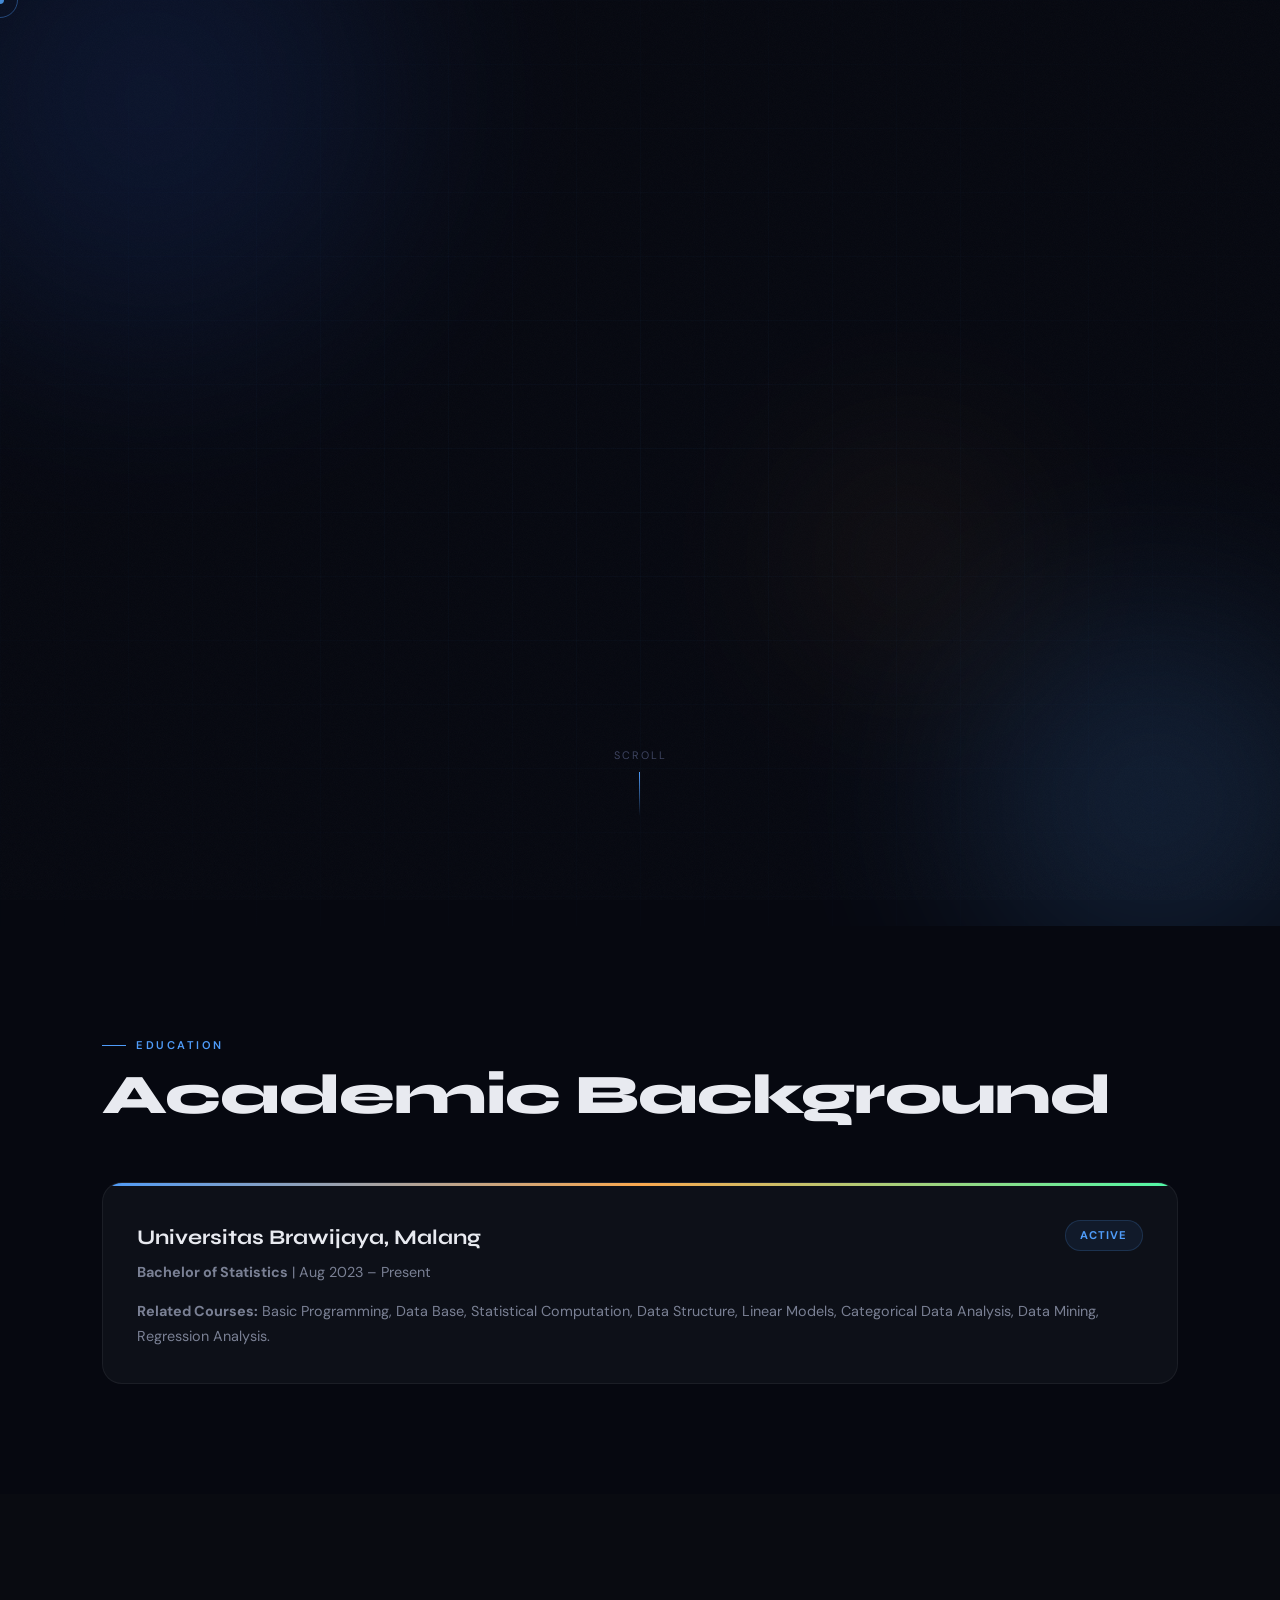
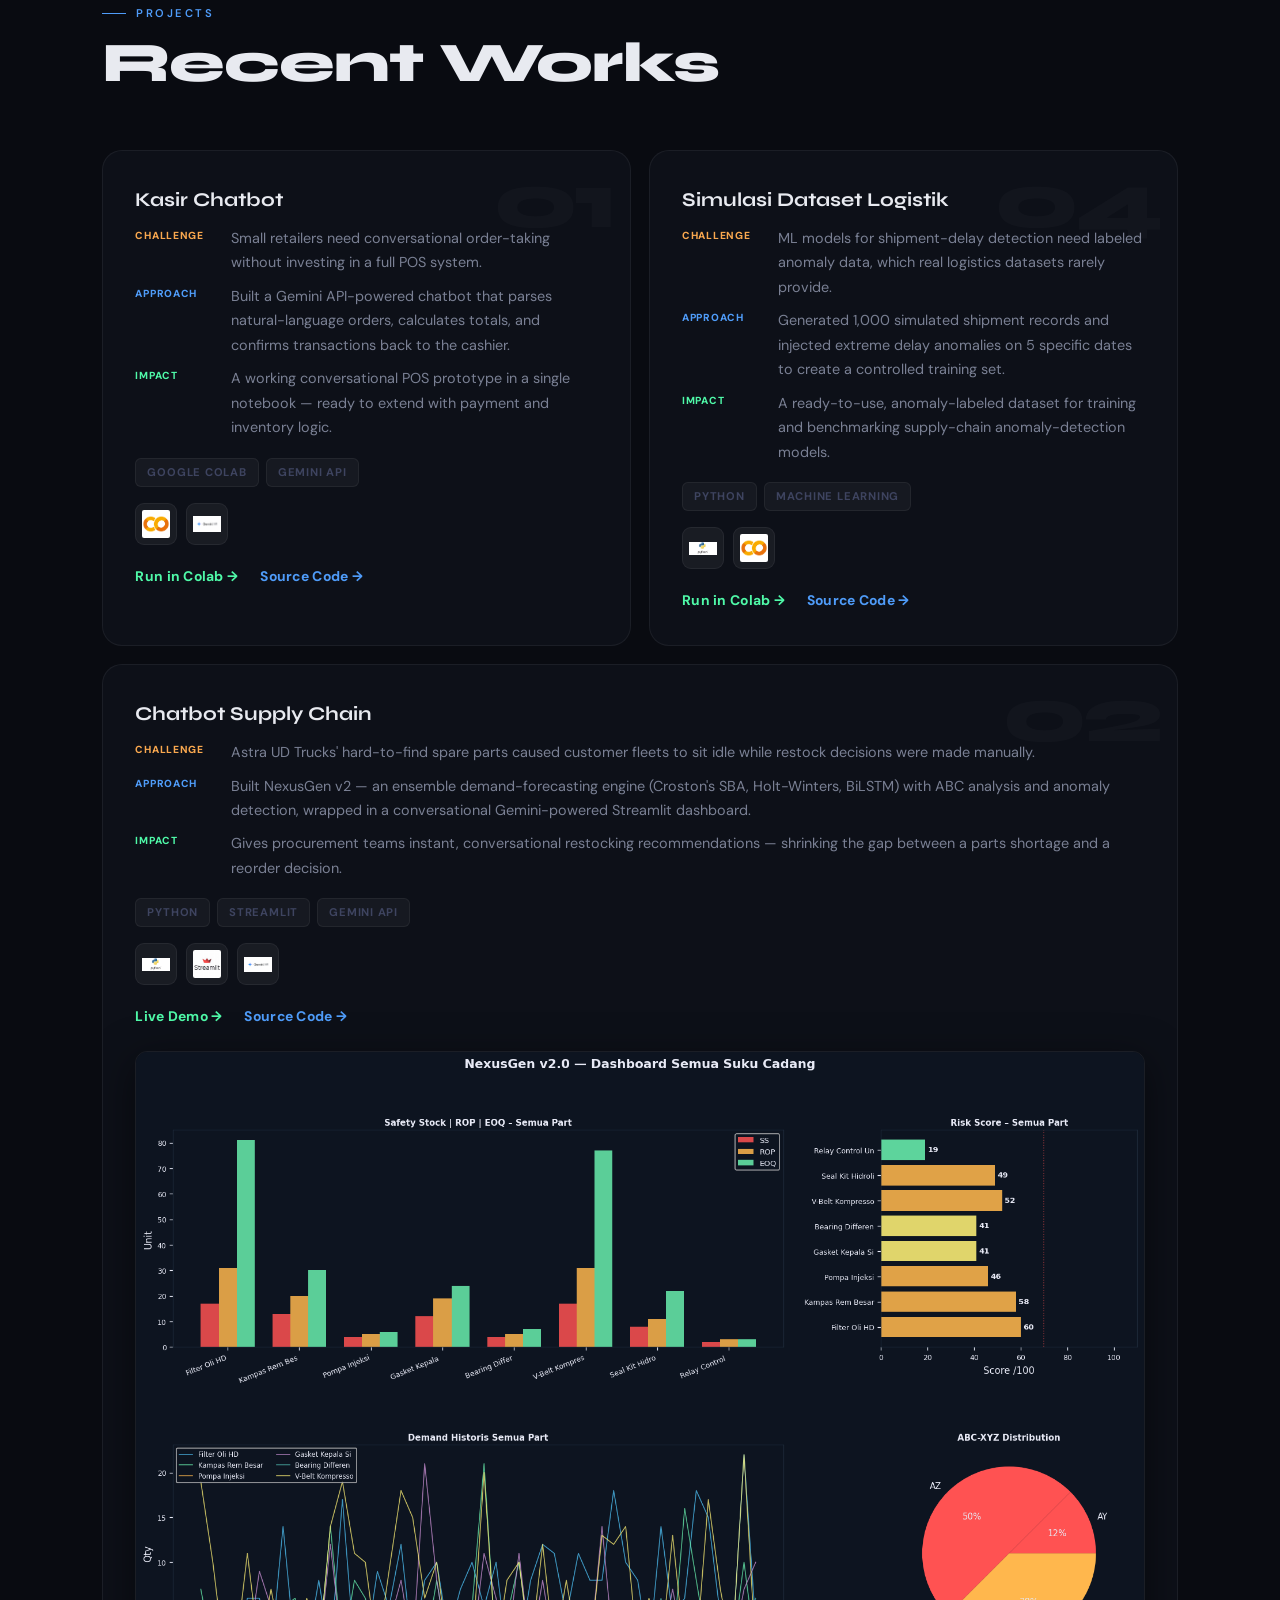
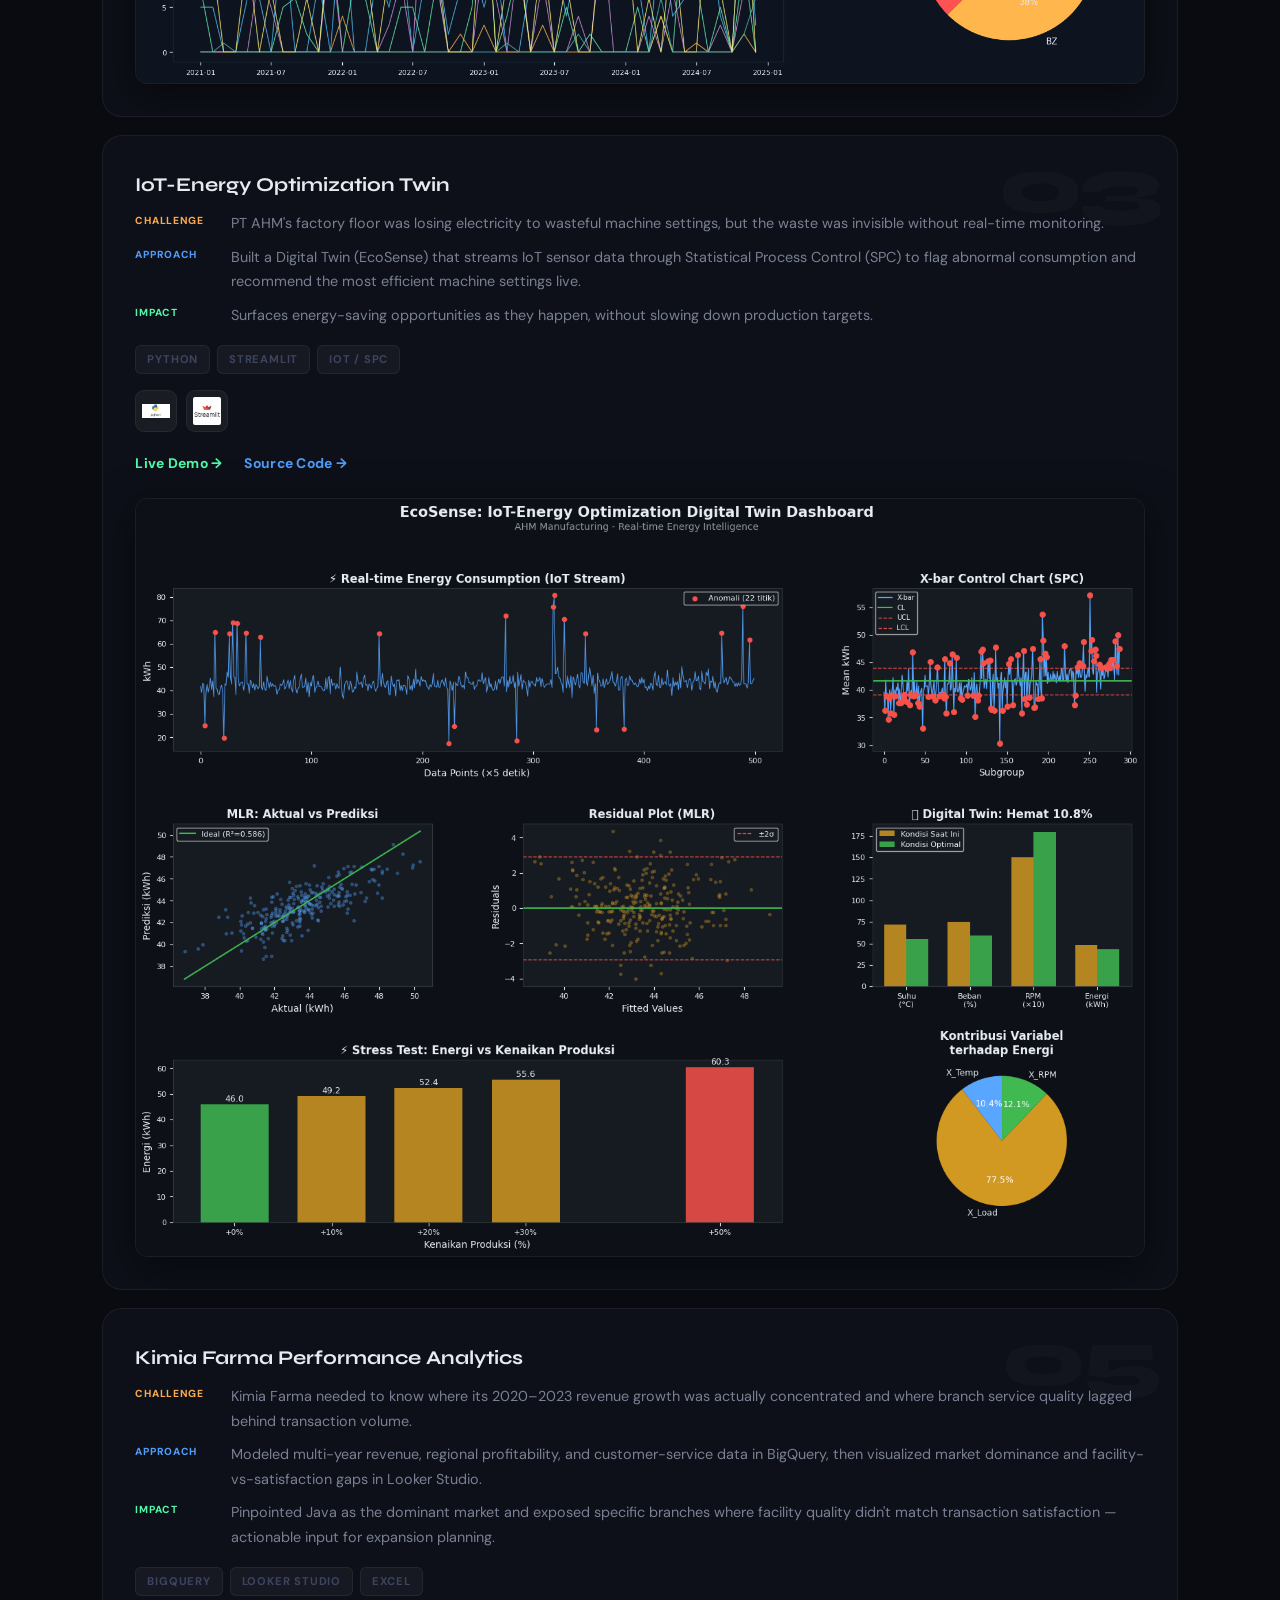
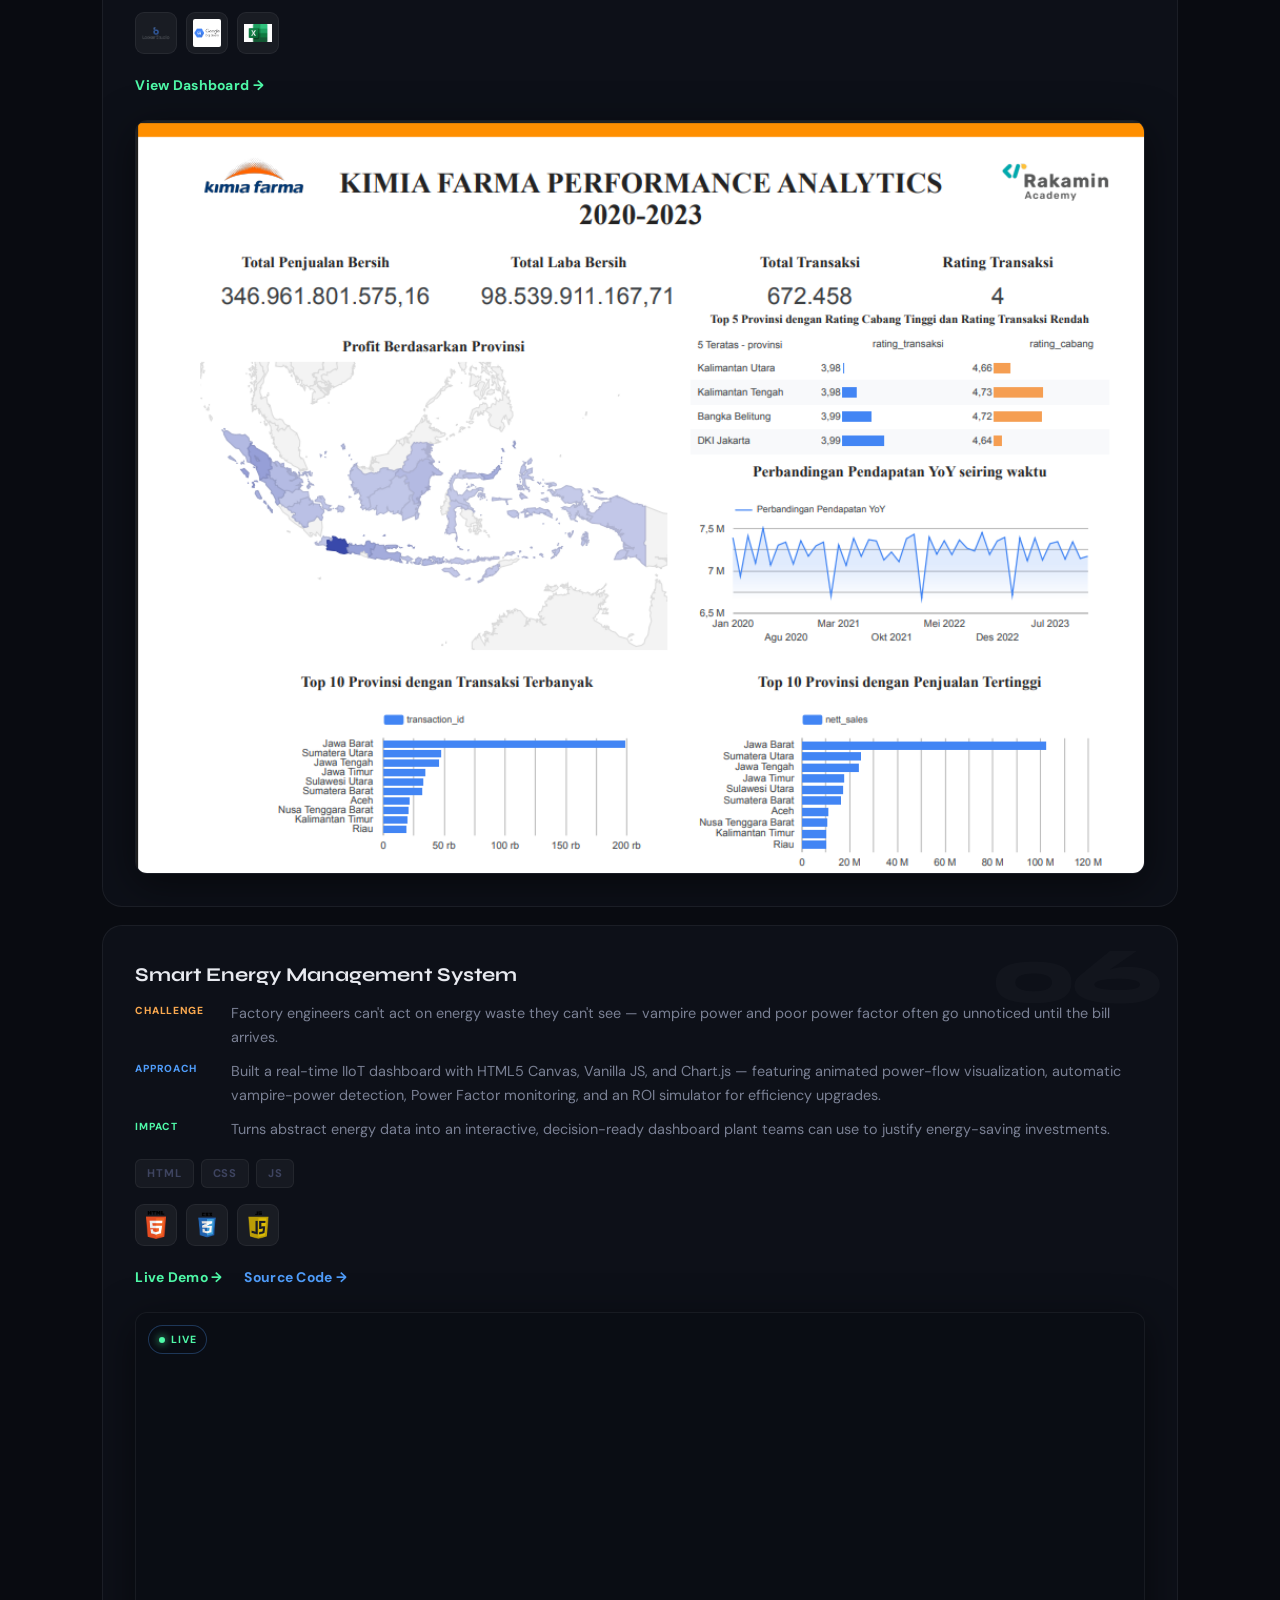
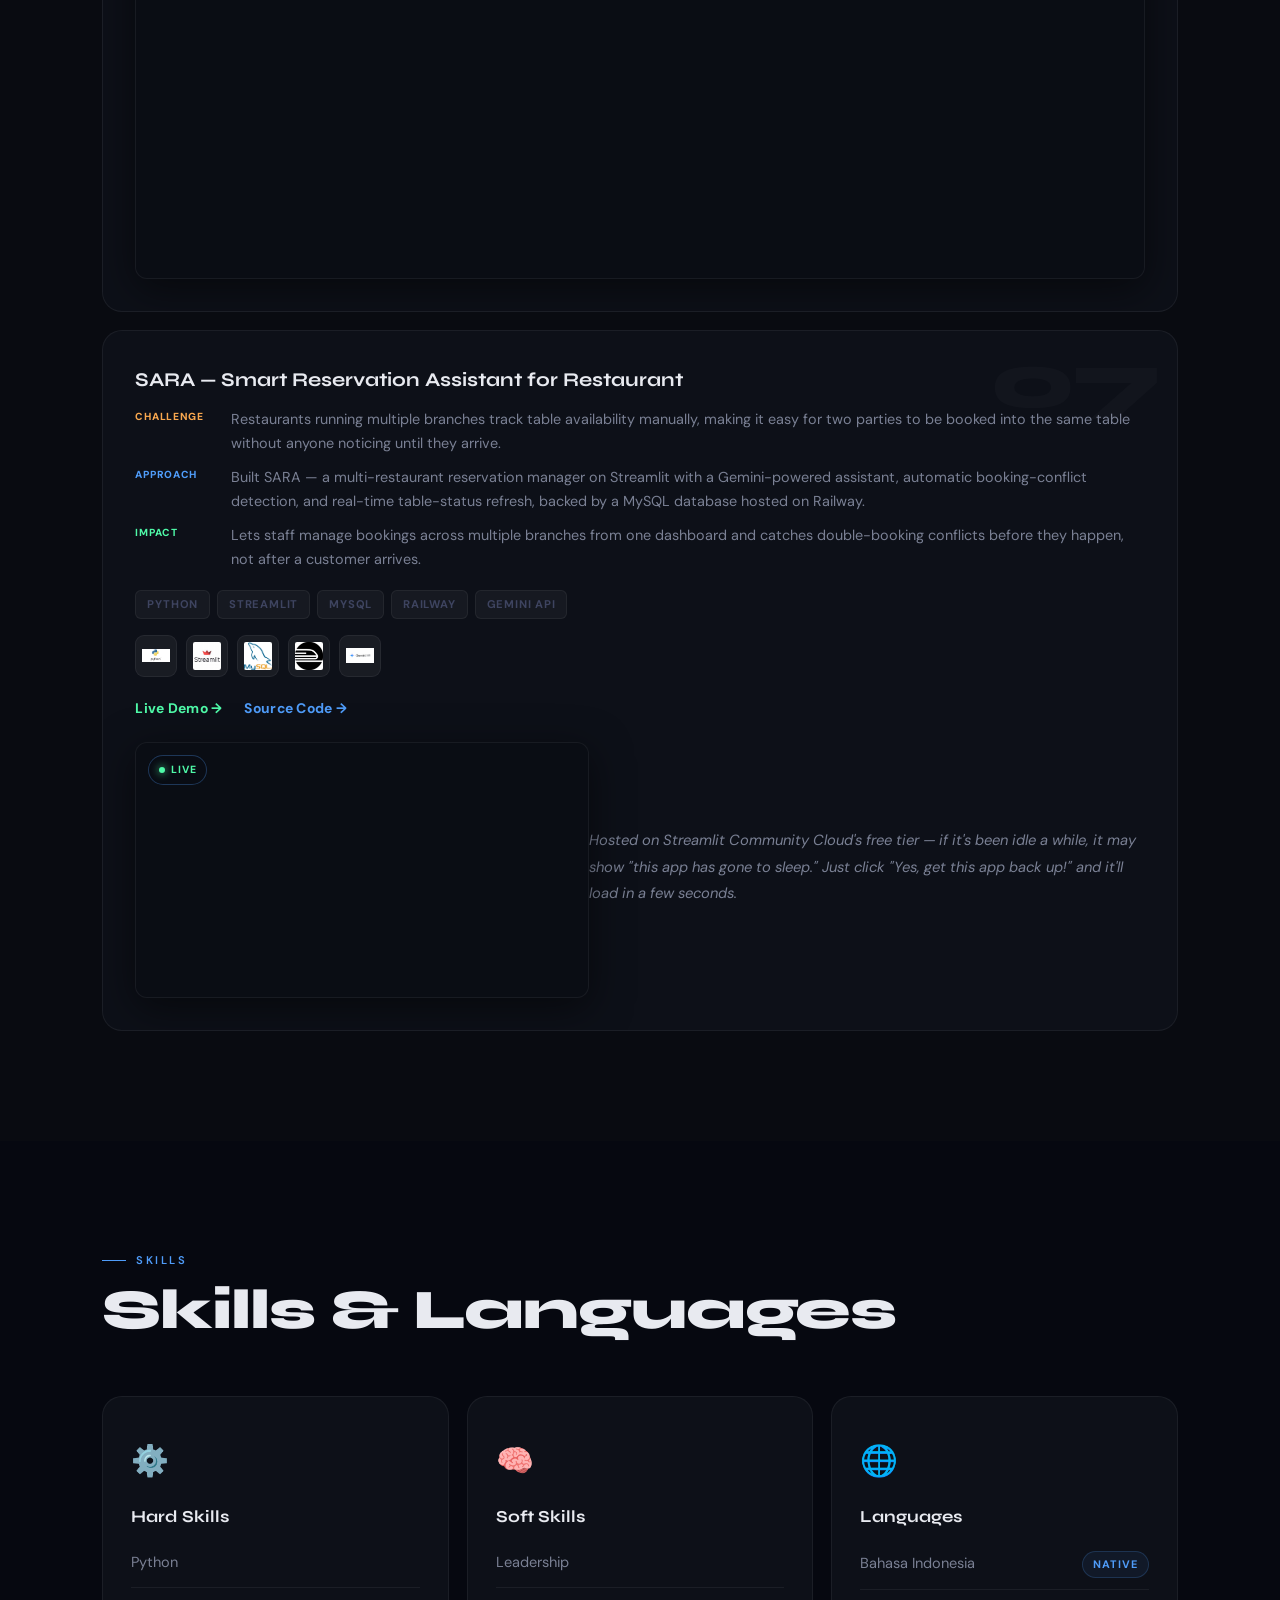
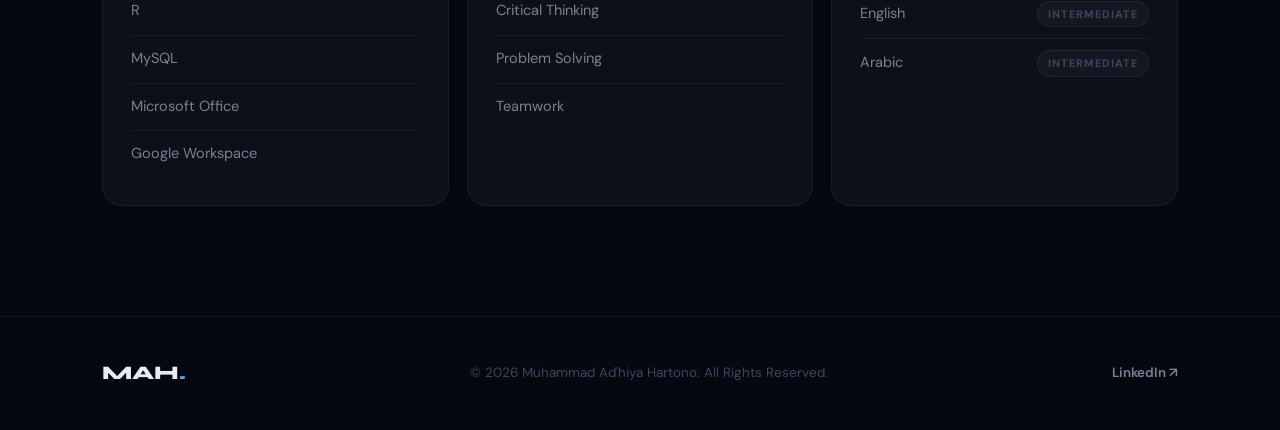
<file: index.html>
<!DOCTYPE html>
<html lang="en">
<head>
    <meta charset="UTF-8">
    <meta name="viewport" content="width=device-width, initial-scale=1.0">
    <title>Portofolio | Muhammad Ad'hiya Hartono</title>
    <link rel="preconnect" href="https://fonts.googleapis.com">
    <link rel="preconnect" href="https://fonts.gstatic.com" crossorigin>
    <link href="https://fonts.googleapis.com/css2?family=Syne:wght@400;600;700;800&family=DM+Sans:ital,opsz,wght@0,9..40,300;0,9..40,400;0,9..40,500;1,9..40,300&display=swap" rel="stylesheet">
    <link rel="stylesheet" href="style.css">
</head>
<body>

    <!-- Loader -->
    <div class="page-loader" id="loader">
        <div class="loader-text">
            <span>A</span><span>D</span><span>'</span><span>H</span><span>I</span><span>Y</span><span>A</span>
        </div>
        <div class="loader-bar"><div class="loader-fill"></div></div>
    </div>

    <!-- Entrance Curtain -->
    <div class="curtain-container" id="curtain">
        <div class="curtain-panel"></div>
        <div class="curtain-panel"></div>
        <div class="curtain-panel"></div>
        <div class="curtain-panel"></div>
        <div class="curtain-panel"></div>
    </div>

    <!-- Custom Cursor -->
    <div class="cursor" id="cursor"></div>
    <div class="cursor-follower" id="cursor-follower"></div>

    <!-- Noise -->
    <div class="noise-overlay"></div>

    <!-- Navbar -->
    <nav id="navbar">
        <div class="nav-logo">MAH<span class="dot">.</span></div>
        <ul class="nav-links">
            <li><a href="#about">About</a></li>
            <li><a href="#education">Education</a></li>
            <li><a href="#projects">Projects</a></li>
            <li><a href="#skills">Skills</a></li>
        </ul>
        <button class="hamburger" id="hamburger" aria-label="Toggle menu">
            <span></span><span></span><span></span>
        </button>
    </nav>

    <!-- Mobile Menu -->
    <div class="mobile-menu" id="mobileMenu">
        <ul>
            <li><a href="#about"     class="mobile-link">About</a></li>
            <li><a href="#education" class="mobile-link">Education</a></li>
            <li><a href="#projects"  class="mobile-link">Projects</a></li>
            <li><a href="#skills"    class="mobile-link">Skills</a></li>
        </ul>
    </div>

    <!-- ── HERO ── -->
    <section id="about" class="hero">
        <div class="hero-bg">
            <div class="orb orb-1"></div>
            <div class="orb orb-2"></div>
            <div class="orb orb-3"></div>
            <div class="grid-overlay"></div>
        </div>

        <div class="hero-content">
            <div class="text-content">
                <div class="hero-badge reveal-up" style="--delay:0.2s">Statistics · Data · Analytics</div>
                <h1 class="hero-name reveal-up" style="--delay:0.35s">
                    <span class="name-line">Muhammad</span>
                    <span class="name-line accent-line">Ad'hiya</span>
                    <span class="name-line">Hartono</span>
                </h1>
                <p class="hero-tagline reveal-up" style="--delay:0.5s">Statistics Student &amp; Data Enthusiast</p>
                <p class="hero-desc reveal-up" style="--delay:0.65s">A sixth-semester Statistics student at Brawijaya University with an interest in data analysis. Experienced in processing, analyzing, and interpreting data to support decision-making.</p>
                <div class="contact-row reveal-up" style="--delay:0.8s">
                    <span class="contact-chip">📍 Bekasi, West Java</span>
                    <span class="contact-chip">📞 +6281389007830</span>
                    <span class="contact-chip">✉️ adhiyamuhammad@student.ub.ac.id</span>
                </div>
                <div class="hero-cta reveal-up" style="--delay:0.95s">
                    <a href="https://www.linkedin.com/in/muhammad-adhiya" target="_blank" class="btn-primary">
                        <span>LinkedIn Profile</span>
                        <svg width="15" height="15" viewBox="0 0 24 24" fill="none" stroke="currentColor" stroke-width="2.5"><path d="M7 17L17 7M17 7H7M17 7v10"/></svg>
                    </a>
                    <a href="#projects" class="btn-ghost">View Projects</a>
                </div>
            </div>

            <div class="profile-wrapper reveal-scale" style="--delay:0.45s">
                <div class="profile-ring ring-1"></div>
                <div class="profile-ring ring-2"></div>
                <div class="profile-ring ring-3"></div>
                <img src="arya.jpg" alt="Foto Profil Muhammad Ad'hiya Hartono" class="profile-photo">
                <div class="profile-badge">
                    <span>6</span>
                    <span>Semester</span>
                </div>
            </div>
        </div>

        <!-- Scroll hint — in normal flow, below hero-content -->
        <a href="#education" class="scroll-hint">
            <span>Scroll</span>
            <div class="scroll-line"></div>
        </a>
    </section>

    <!-- ── EDUCATION ── -->
    <section id="education" class="section">
        <div class="section-label reveal-up">Education</div>
        <h2 class="reveal-up">Academic Background</h2>
        <div class="card reveal-up" style="--delay:0.15s">
            <div class="card-accent"></div>
            <div class="card-inner">
                <div class="card-header">
                    <div>
                        <h3>Universitas Brawijaya, Malang</h3>
                        <p class="card-meta"><strong>Bachelor of Statistics</strong> | Aug 2023 – Present</p>
                    </div>
                    <div class="card-badge">Active</div>
                </div>
                <p class="card-courses"><strong>Related Courses:</strong> Basic Programming, Data Base, Statistical Computation, Data Structure, Linear Models, Categorical Data Analysis, Data Mining, Regression Analysis.</p>
            </div>
        </div>
    </section>

    <!-- ── PROJECTS ── -->
    <section id="projects" class="section bg-dark">
        <div class="section-label reveal-up">Projects</div>
        <h2 class="reveal-up">Recent Works</h2>

        <div class="project-grid">

            <div class="project-card reveal-up" style="--delay:0.1s">
                <div class="project-number">01</div>
                <div class="project-body">
                    <h3>Kasir Chatbot</h3>
                    <div class="case-study">
                        <div class="cs-row"><span class="cs-tag challenge">Challenge</span><span class="cs-text">Small retailers need conversational order-taking without investing in a full POS system.</span></div>
                        <div class="cs-row"><span class="cs-tag approach">Approach</span><span class="cs-text">Built a Gemini API-powered chatbot that parses natural-language orders, calculates totals, and confirms transactions back to the cashier.</span></div>
                        <div class="cs-row"><span class="cs-tag impact">Impact</span><span class="cs-text">A working conversational POS prototype in a single notebook — ready to extend with payment and inventory logic.</span></div>
                    </div>
                    <div class="tag-row">
                        <span class="tag">Google Colab</span>
                        <span class="tag">Gemini API</span>
                    </div>
                    <div class="project-tools">
                        <img src="colab.png" alt="Google Colab">
                        <img src="gemini api.png" alt="Gemini API">
                    </div>
                    <div class="link-row">
                        <a href="https://colab.research.google.com/github/adhiyaaa23/Kasir-Chatbot/blob/main/Chatbot%20Kasir.ipynb" target="_blank" class="btn-link demo">Run in Colab →</a>
                        <a href="https://github.com/adhiyaaa23/Kasir-Chatbot/blob/main/Chatbot%20Kasir.ipynb" target="_blank" class="btn-link">Source Code →</a>
                    </div>
                </div>
            </div>

            <div class="project-card reveal-up" style="--delay:0.2s">
                <div class="project-number">04</div>
                <div class="project-body">
                    <h3>Simulasi Dataset Logistik</h3>
                    <div class="case-study">
                        <div class="cs-row"><span class="cs-tag challenge">Challenge</span><span class="cs-text">ML models for shipment-delay detection need labeled anomaly data, which real logistics datasets rarely provide.</span></div>
                        <div class="cs-row"><span class="cs-tag approach">Approach</span><span class="cs-text">Generated 1,000 simulated shipment records and injected extreme delay anomalies on 5 specific dates to create a controlled training set.</span></div>
                        <div class="cs-row"><span class="cs-tag impact">Impact</span><span class="cs-text">A ready-to-use, anomaly-labeled dataset for training and benchmarking supply-chain anomaly-detection models.</span></div>
                    </div>
                    <div class="tag-row">
                        <span class="tag">Python</span>
                        <span class="tag">Machine Learning</span>
                    </div>
                    <div class="project-tools">
                        <img src="python.png" alt="Python">
                        <img src="colab.png" alt="Google Colab">
                    </div>
                    <div class="link-row">
                        <a href="https://colab.research.google.com/github/adhiyaaa23/Simulasi-Dataset-Logistik/blob/main/Simulasi_Dataset_Logistik_Injeksi_Anomali_Keterlambatan_Pengiriman.ipynb" target="_blank" class="btn-link demo">Run in Colab →</a>
                        <a href="https://github.com/adhiyaaa23/Simulasi-Dataset-Logistik/blob/main/Simulasi_Dataset_Logistik_Injeksi_Anomali_Keterlambatan_Pengiriman.ipynb" target="_blank" class="btn-link">Source Code →</a>
                    </div>
                </div>
            </div>

            <div class="project-card wide reveal-up" style="--delay:0.15s">
                <div class="project-number">02</div>
                <div class="project-body with-image">
                    <div class="project-text-col">
                        <h3>Chatbot Supply Chain</h3>
                        <div class="case-study">
                            <div class="cs-row"><span class="cs-tag challenge">Challenge</span><span class="cs-text">Astra UD Trucks' hard-to-find spare parts caused customer fleets to sit idle while restock decisions were made manually.</span></div>
                            <div class="cs-row"><span class="cs-tag approach">Approach</span><span class="cs-text">Built NexusGen v2 — an ensemble demand-forecasting engine (Croston's SBA, Holt-Winters, BiLSTM) with ABC analysis and anomaly detection, wrapped in a conversational Gemini-powered Streamlit dashboard.</span></div>
                            <div class="cs-row"><span class="cs-tag impact">Impact</span><span class="cs-text">Gives procurement teams instant, conversational restocking recommendations — shrinking the gap between a parts shortage and a reorder decision.</span></div>
                        </div>
                        <div class="tag-row">
                            <span class="tag">Python</span>
                            <span class="tag">Streamlit</span>
                            <span class="tag">Gemini API</span>
                        </div>
                        <div class="project-tools">
                            <img src="python.png" alt="Python">
                            <img src="streamlit.jpg" alt="Streamlit">
                            <img src="gemini api.png" alt="Gemini API">
                        </div>
                        <div class="link-row">
                            <!-- TODO: deploy nexusgen_supply_chain_v2.py on share.streamlit.io, then replace # below with the app URL -->
                            <a href="#" target="_blank" class="btn-link demo">Live Demo →</a>
                            <a href="https://github.com/adhiyaaa23/Chatbot-Supply-Chain/blob/main/nexusgen_supply_chain_v2.py" target="_blank" class="btn-link">Source Code →</a>
                        </div>
                    </div>
                    <div class="project-img-col">
                        <img src="Supply Chain.png" alt="Output Chatbot Supply Chain" class="project-screenshot">
                    </div>
                </div>
            </div>

            <div class="project-card wide reveal-up" style="--delay:0.25s">
                <div class="project-number">03</div>
                <div class="project-body with-image">
                    <div class="project-text-col">
                        <h3>IoT-Energy Optimization Twin</h3>
                        <div class="case-study">
                            <div class="cs-row"><span class="cs-tag challenge">Challenge</span><span class="cs-text">PT AHM's factory floor was losing electricity to wasteful machine settings, but the waste was invisible without real-time monitoring.</span></div>
                            <div class="cs-row"><span class="cs-tag approach">Approach</span><span class="cs-text">Built a Digital Twin (EcoSense) that streams IoT sensor data through Statistical Process Control (SPC) to flag abnormal consumption and recommend the most efficient machine settings live.</span></div>
                            <div class="cs-row"><span class="cs-tag impact">Impact</span><span class="cs-text">Surfaces energy-saving opportunities as they happen, without slowing down production targets.</span></div>
                        </div>
                        <div class="tag-row">
                            <span class="tag">Python</span>
                            <span class="tag">Streamlit</span>
                            <span class="tag">IoT / SPC</span>
                        </div>
                        <div class="project-tools">
                            <img src="python.png" alt="Python">
                            <img src="streamlit.jpg" alt="Streamlit">
                        </div>
                        <div class="link-row">
                            <!-- TODO: deploy ecosense_iot_optimization_v2.py on share.streamlit.io, then replace # below with the app URL -->
                            <a href="#" target="_blank" class="btn-link demo">Live Demo →</a>
                            <a href="https://github.com/adhiyaaa23/Dashboard-Optimization/blob/main/ecosense_iot_optimization_v2.py" target="_blank" class="btn-link">Source Code →</a>
                        </div>
                    </div>
                    <div class="project-img-col">
                        <img src="Digital Twin.png" alt="Output IoT-Energy Optimization Twin" class="project-screenshot">
                    </div>
                </div>
            </div>

            <div class="project-card wide reveal-up" style="--delay:0.35s">
                <div class="project-number">05</div>
                <div class="project-body with-image">
                    <div class="project-text-col">
                        <h3>Kimia Farma Performance Analytics</h3>
                        <div class="case-study">
                            <div class="cs-row"><span class="cs-tag challenge">Challenge</span><span class="cs-text">Kimia Farma needed to know where its 2020–2023 revenue growth was actually concentrated and where branch service quality lagged behind transaction volume.</span></div>
                            <div class="cs-row"><span class="cs-tag approach">Approach</span><span class="cs-text">Modeled multi-year revenue, regional profitability, and customer-service data in BigQuery, then visualized market dominance and facility-vs-satisfaction gaps in Looker Studio.</span></div>
                            <div class="cs-row"><span class="cs-tag impact">Impact</span><span class="cs-text">Pinpointed Java as the dominant market and exposed specific branches where facility quality didn't match transaction satisfaction — actionable input for expansion planning.</span></div>
                        </div>
                        <div class="tag-row">
                            <span class="tag">BigQuery</span>
                            <span class="tag">Looker Studio</span>
                            <span class="tag">Excel</span>
                        </div>
                        <div class="project-tools">
                            <img src="looker studio.jpg" alt="Looker Studio">
                            <img src="bigquery.png" alt="BigQuery">
                            <img src="excel.jpg" alt="Excel">
                        </div>
                        <div class="link-row">
                            <!-- TODO: set Looker Studio sharing to "Anyone with the link can view", then paste the report URL below -->
                            <a href="#" target="_blank" class="btn-link demo">View Dashboard →</a>
                        </div>
                    </div>
                    <div class="project-img-col">
                        <img src="rakamin.png" alt="Output Kimia Farma Analytics" class="project-screenshot">
                    </div>
                </div>
            </div>

                        <div class="project-card wide reveal-up" style="--delay:0.35s">
                <div class="project-number">06</div>
                <div class="project-body with-image">
                    <div class="project-text-col">
                        <h3>Smart Energy Management System</h3>
                        <div class="case-study">
                            <div class="cs-row"><span class="cs-tag challenge">Challenge</span><span class="cs-text">Factory engineers can't act on energy waste they can't see — vampire power and poor power factor often go unnoticed until the bill arrives.</span></div>
                            <div class="cs-row"><span class="cs-tag approach">Approach</span><span class="cs-text">Built a real-time IIoT dashboard with HTML5 Canvas, Vanilla JS, and Chart.js — featuring animated power-flow visualization, automatic vampire-power detection, Power Factor monitoring, and an ROI simulator for efficiency upgrades.</span></div>
                            <div class="cs-row"><span class="cs-tag impact">Impact</span><span class="cs-text">Turns abstract energy data into an interactive, decision-ready dashboard plant teams can use to justify energy-saving investments.</span></div>
                        </div>
                        <div class="tag-row">
                            <span class="tag">HTML</span>
                            <span class="tag">CSS</span>
                            <span class="tag">JS</span>
                        </div>
                        <div class="project-tools">
                            <img src="HTML.png" alt="HTML">
                            <img src="CSS.png" alt="CSS">
                            <img src="JS.png" alt="JS">
                        </div>
                        <div class="link-row">
                            <a href="https://adhiyaaa23.github.io/Smart-Energy-Management-System/" target="_blank" class="btn-link demo">Live Demo →</a>
                            <a href="https://github.com/adhiyaaa23/Smart-Energy-Management-System" target="_blank" class="btn-link">Source Code →</a>
                        </div>
                    </div>
                    <div class="project-img-col">
                        <div class="project-demo-frame">
                            <span class="demo-live-tag">Live</span>
                            <iframe src="https://adhiyaaa23.github.io/Smart-Energy-Management-System/" loading="lazy" title="Smart Energy Management System live demo"></iframe>
                        </div>
                    </div>
                </div>
            </div>

            <div class="project-card wide reveal-up" style="--delay:0.4s">
                <div class="project-number">07</div>
                <div class="project-body with-image">
                    <div class="project-text-col">
                        <h3>SARA — Smart Reservation Assistant for Restaurant</h3>
                        <div class="case-study">
                            <div class="cs-row"><span class="cs-tag challenge">Challenge</span><span class="cs-text">Restaurants running multiple branches track table availability manually, making it easy for two parties to be booked into the same table without anyone noticing until they arrive.</span></div>
                            <div class="cs-row"><span class="cs-tag approach">Approach</span><span class="cs-text">Built SARA — a multi-restaurant reservation manager on Streamlit with a Gemini-powered assistant, automatic booking-conflict detection, and real-time table-status refresh, backed by a MySQL database hosted on Railway.</span></div>
                            <div class="cs-row"><span class="cs-tag impact">Impact</span><span class="cs-text">Lets staff manage bookings across multiple branches from one dashboard and catches double-booking conflicts before they happen, not after a customer arrives.</span></div>
                        </div>
                        <div class="tag-row">
                            <span class="tag">Python</span>
                            <span class="tag">Streamlit</span>
                            <span class="tag">MySQL</span>
                            <span class="tag">Railway</span>
                            <span class="tag">Gemini API</span>
                        </div>
                        <div class="project-tools">
                            <img src="python.png" alt="Python">
                            <img src="streamlit.jpg" alt="Streamlit">
                            <img src="mysql.png" alt="MySQL">
                            <img src="railway.png" alt="Railway">
                            <img src="gemini api.png" alt="Gemini API">
                        </div>
                        <div class="link-row">
                            <a href="https://smart-reservation-restaurantt-ptufdwfdauksbydu6qieu5.streamlit.app" target="_blank" class="btn-link demo">Live Demo →</a>
                            <a href="https://github.com/dnldsmrr/Smart-Reservation-Restaurantt" target="_blank" class="btn-link">Source Code →</a>
                        </div>
                    </div>
                    <div class="project-img-col">
                        <div class="project-demo-frame">
                            <span class="demo-live-tag">Live</span>
                            <iframe src="https://smart-reservation-restaurantt-ptufdwfdauksbydu6qieu5.streamlit.app" loading="lazy" title="SARA live demo"></iframe>
                        </div>
                        <p class="demo-note">Hosted on Streamlit Community Cloud's free tier — if it's been idle a while, it may show "this app has gone to sleep." Just click "Yes, get this app back up!" and it'll load in a few seconds.</p>
                    </div>
                </div>
            </div>
            
        </div>
    </section>

    <!-- ── SKILLS ── -->
    <section id="skills" class="section">
        <div class="section-label reveal-up">Skills</div>
        <h2 class="reveal-up">Skills &amp; Languages</h2>
        <div class="skills-grid">
            <div class="skill-card reveal-up" style="--delay:0.1s">
                <div class="skill-icon">⚙️</div>
                <h3>Hard Skills</h3>
                <ul class="skill-list">
                    <li>Python</li>
                    <li>R</li>
                    <li>MySQL</li>
                    <li>Microsoft Office</li>
                    <li>Google Workspace</li>
                </ul>
            </div>
            <div class="skill-card reveal-up" style="--delay:0.22s">
                <div class="skill-icon">🧠</div>
                <h3>Soft Skills</h3>
                <ul class="skill-list">
                    <li>Leadership</li>
                    <li>Critical Thinking</li>
                    <li>Problem Solving</li>
                    <li>Teamwork</li>
                </ul>
            </div>
            <div class="skill-card reveal-up" style="--delay:0.34s">
                <div class="skill-icon">🌐</div>
                <h3>Languages</h3>
                <ul class="skill-list">
                    <li>Bahasa Indonesia <span class="level native">Native</span></li>
                    <li>English <span class="level">Intermediate</span></li>
                    <li>Arabic <span class="level">Intermediate</span></li>
                </ul>
            </div>
        </div>
    </section>

    <footer>
        <div class="footer-inner">
            <div class="footer-logo">MAH<span class="dot">.</span></div>
            <p>© 2026 Muhammad Ad'hiya Hartono. All Rights Reserved.</p>
            <a href="https://www.linkedin.com/in/muhammad-adhiya" target="_blank" class="footer-link">LinkedIn ↗</a>
        </div>
    </footer>

    <script src="script.js"></script>
</body>
</html>
</file>
<file: style.css>
/* ===========================
   CSS VARIABLES & RESET
=========================== */
:root {
    --bg: #060810;
    --bg-card: #0d1018;
    --bg-section: #090b11;
    --accent: #4f9cf9;
    --accent-warm: #f9a84f;
    --accent-green: #4ff9a8;
    --accent-glow: rgba(79, 156, 249, 0.18);
    --text: #e8eaf0;
    --text-muted: #7a8094;
    --text-dim: #3e4460;
    --border: rgba(255,255,255,0.06);
    --border-hover: rgba(79,156,249,0.25);
    --font-display: 'Syne', sans-serif;
    --font-body: 'DM Sans', sans-serif;
    --ease-out: cubic-bezier(0.16, 1, 0.3, 1);
    --ease-spring: cubic-bezier(0.34, 1.56, 0.64, 1);
}

*, *::before, *::after {
    margin: 0; padding: 0;
    box-sizing: border-box;
}

html { scroll-behavior: smooth; overflow-x: hidden; }

body {
    font-family: var(--font-body);
    background: var(--bg);
    color: var(--text);
    line-height: 1.7;
    overflow-x: hidden;
    cursor: none;
}

/* ===========================
   PAGE LOADER
=========================== */
.page-loader {
    position: fixed; inset: 0;
    background: var(--bg);
    z-index: 9999;
    display: flex;
    flex-direction: column;
    align-items: center;
    justify-content: center;
    gap: 28px;
    transition: opacity 0.7s var(--ease-out), transform 0.7s var(--ease-out);
}
.page-loader.hidden {
    opacity: 0; pointer-events: none; transform: scale(1.05);
}
.loader-text {
    font-family: var(--font-display);
    font-size: clamp(2rem, 6vw, 4rem);
    font-weight: 800;
    letter-spacing: 0.28em;
    color: var(--text);
    display: flex; gap: 4px;
}
.loader-text span {
    opacity: 0; transform: translateY(24px);
    animation: letterIn 0.5s var(--ease-out) forwards;
}
.loader-text span:nth-child(1){animation-delay:0.00s}
.loader-text span:nth-child(2){animation-delay:0.07s}
.loader-text span:nth-child(3){animation-delay:0.14s}
.loader-text span:nth-child(4){animation-delay:0.21s}
.loader-text span:nth-child(5){animation-delay:0.28s}
.loader-text span:nth-child(6){animation-delay:0.35s}
@keyframes letterIn { to { opacity:1; transform:translateY(0); } }

.loader-bar {
    width: 180px; height: 2px;
    background: var(--border); border-radius:2px; overflow:hidden;
}
.loader-fill {
    height:100%; width:0%;
    background: linear-gradient(90deg, var(--accent), var(--accent-warm));
    border-radius:2px;
    animation: fillBar 1.3s 0.5s var(--ease-out) forwards;
}
@keyframes fillBar { to { width:100%; } }

/* ===========================
   ENTRANCE TRANSITION
=========================== */

/* Curtain panels — 5 vertical strips that wipe upward */
.curtain-container {
    position: fixed; inset: 0;
    z-index: 9998;
    display: flex;
    pointer-events: none;
}

.curtain-panel {
    flex: 1;
    background: var(--accent);
    transform: translateY(0);
    transition: transform 0.8s var(--ease-out);
}

/* Each panel is a slightly different shade for a layered look */
.curtain-panel:nth-child(1) { background: #0a0f1e; transition-delay: 0.00s; }
.curtain-panel:nth-child(2) { background: #0c1220; transition-delay: 0.06s; }
.curtain-panel:nth-child(3) { background: #0e1422; transition-delay: 0.12s; }
.curtain-panel:nth-child(4) { background: #0c1220; transition-delay: 0.18s; }
.curtain-panel:nth-child(5) { background: #0a0f1e; transition-delay: 0.24s; }

/* Glowing accent strip at bottom edge of each panel */
.curtain-panel::after {
    content: '';
    position: absolute;
    bottom: 0; left: 0; right: 0;
    height: 3px;
    background: linear-gradient(90deg, transparent, var(--accent), var(--accent-warm), transparent);
    opacity: 0.9;
}

/* State: panels fly upward off screen */
.curtain-container.exit .curtain-panel {
    transform: translateY(-100%);
}

/* ── Hero content: hidden until page-entered class ── */
body:not(.page-entered) .hero .reveal-up,
body:not(.page-entered) .hero .reveal-scale {
    opacity: 0 !important;
    animation: none !important;
}

/* Once page-entered, re-trigger hero animations with offset timing 
   (post-curtain = add ~0.5s base delay) */
body.page-entered .hero .reveal-up {
    animation: heroReveal 0.9s var(--ease-out) forwards;
    animation-delay: calc(var(--delay, 0s) + 0.5s);
}
body.page-entered .hero .reveal-scale {
    animation: heroScale 0.9s var(--ease-out) forwards;
    animation-delay: calc(var(--delay, 0s) + 0.5s);
}
body.page-entered .hero .scroll-hint {
    animation: fadeInUp 0.9s calc(0.5s + 0.8s) var(--ease-out) both;
}

/* Navbar also entrance-animates after curtain */
body:not(.page-entered) .nav-logo,
body:not(.page-entered) .nav-links {
    animation: none !important;
    opacity: 0;
}
body.page-entered .nav-logo {
    animation: fadeIn 0.6s 0.9s forwards;
}
body.page-entered .nav-links {
    animation: fadeIn 0.6s 1.05s forwards;
}

/* ===========================
   CUSTOM CURSOR
=========================== */
.cursor {
    width: 8px; height: 8px;
    background: var(--accent); border-radius: 50%;
    position: fixed; top:0; left:0;
    pointer-events: none; z-index: 9998;
    transform: translate(-50%,-50%);
    transition: width 0.3s var(--ease-spring), height 0.3s var(--ease-spring), background 0.3s;
    mix-blend-mode: difference;
}
.cursor.hover { width: 48px; height: 48px; background: rgba(79,156,249,0.3); }
.cursor.click { transform: translate(-50%,-50%) scale(0.7); }

.cursor-follower {
    width: 36px; height: 36px;
    border: 1.5px solid rgba(79,156,249,0.4);
    border-radius: 50%;
    position: fixed; top:0; left:0;
    pointer-events: none; z-index: 9997;
    transform: translate(-50%,-50%);
    transition: all 0.15s var(--ease-out);
}

/* ===========================
   NOISE OVERLAY
=========================== */
.noise-overlay {
    position: fixed; inset: 0;
    pointer-events: none; z-index: 1; opacity: 0.03;
    background-image: url("data:image/svg+xml,%3Csvg viewBox='0 0 256 256' xmlns='http://www.w3.org/2000/svg'%3E%3Cfilter id='n'%3E%3CfeTurbulence type='fractalNoise' baseFrequency='0.9' numOctaves='4' stitchTiles='stitch'/%3E%3C/filter%3E%3Crect width='100%25' height='100%25' filter='url(%23n)'/%3E%3C/svg%3E");
    background-size: 180px;
}

/* ===========================
   NAVBAR
=========================== */
nav {
    display: flex; align-items: center; justify-content: space-between;
    padding: 22px 8%;
    position: fixed; top:0; left:0; right:0;
    z-index: 100;
    transition: background 0.4s, padding 0.4s, box-shadow 0.4s;
}
nav.scrolled {
    background: rgba(6,8,16,0.88);
    backdrop-filter: blur(24px); -webkit-backdrop-filter: blur(24px);
    padding: 14px 8%;
    border-bottom: 1px solid var(--border);
    box-shadow: 0 8px 40px rgba(0,0,0,0.4);
}
.nav-logo {
    font-family: var(--font-display); font-weight: 800; font-size: 1.35rem;
    letter-spacing: 0.03em; color: var(--text);
    opacity: 0; animation: fadeIn 0.6s 1.8s forwards;
}
.dot { color: var(--accent); }

.nav-links {
    list-style: none; display: flex; gap: 36px;
    opacity: 0; animation: fadeIn 0.6s 1.9s forwards;
}
.nav-links a {
    color: var(--text-muted); text-decoration: none;
    font-size: 0.82rem; font-weight: 600;
    letter-spacing: 0.1em; text-transform: uppercase;
    position: relative; transition: color 0.3s;
}
.nav-links a::after {
    content: ''; position: absolute; bottom: -4px; left:0;
    width: 0; height: 1.5px;
    background: var(--accent);
    transition: width 0.35s var(--ease-out);
}
.nav-links a:hover { color: var(--text); }
.nav-links a:hover::after { width: 100%; }

/* Hamburger */
.hamburger {
    display: none; flex-direction: column; gap: 5px;
    background: none; border: none; cursor: pointer; padding: 6px;
    z-index: 200;
}
.hamburger span {
    display: block; width: 24px; height: 2px;
    background: var(--text); border-radius: 2px;
    transition: all 0.35s var(--ease-out);
}
.hamburger.active span:nth-child(1){ transform: translateY(7px) rotate(45deg); }
.hamburger.active span:nth-child(2){ opacity:0; transform: scaleX(0); }
.hamburger.active span:nth-child(3){ transform: translateY(-7px) rotate(-45deg); }

/* Mobile menu */
.mobile-menu {
    position: fixed; inset: 0;
    background: rgba(6,8,16,0.97);
    backdrop-filter: blur(20px);
    z-index: 99;
    display: flex; align-items: center; justify-content: center;
    opacity: 0; pointer-events: none;
    transition: opacity 0.4s;
}
.mobile-menu.open { opacity:1; pointer-events:all; }
.mobile-menu ul {
    list-style: none; text-align: center;
    display: flex; flex-direction: column; gap: 28px;
}
.mobile-menu a {
    font-family: var(--font-display);
    font-size: clamp(2rem, 9vw, 3.5rem);
    font-weight: 800; color: var(--text-muted);
    text-decoration: none;
    display: block; letter-spacing: -0.01em;
    transform: translateY(30px); opacity: 0;
    transition: color 0.3s, opacity 0.45s var(--ease-out), transform 0.5s var(--ease-out);
}
.mobile-menu.open a { opacity:1; transform: translateY(0); }
.mobile-menu li:nth-child(1) a { transition-delay: 0.08s; }
.mobile-menu li:nth-child(2) a { transition-delay: 0.16s; }
.mobile-menu li:nth-child(3) a { transition-delay: 0.24s; }
.mobile-menu li:nth-child(4) a { transition-delay: 0.32s; }
.mobile-menu a:hover { color: var(--accent); }

/* ===========================
   HERO SECTION
=========================== */
.hero {
    min-height: 100dvh;
    display: flex; flex-direction: column;
    align-items: center; justify-content: center;
    /* Extra bottom padding so scroll-hint has room below CTA */
    padding: 120px 8% 110px;
    position: relative; overflow: hidden;
}

.hero-bg { position: absolute; inset: 0; pointer-events: none; }

.orb {
    position: absolute; border-radius: 50%;
    filter: blur(90px); opacity: 0.2;
    animation: orbFloat 9s ease-in-out infinite alternate;
}
.orb-1 {
    width: 600px; height: 600px;
    background: radial-gradient(circle, #2857c4, transparent);
    top: -200px; left: -150px; animation-duration: 10s;
}
.orb-2 {
    width: 450px; height: 450px;
    background: radial-gradient(circle, #4f9cf9, transparent);
    bottom: -100px; right: -100px; animation-duration: 8s; animation-delay:-3s;
}
.orb-3 {
    width: 280px; height: 280px;
    background: radial-gradient(circle, #f9a84f, transparent);
    top: 45%; left: 60%; opacity: 0.08;
    animation-duration: 13s; animation-delay:-6s;
}
@keyframes orbFloat {
    from { transform: translate(0,0) scale(1); }
    to   { transform: translate(25px,18px) scale(1.07); }
}

/* Animated grid */
.grid-overlay {
    position: absolute; inset: 0;
    background-image:
        linear-gradient(rgba(79,156,249,0.035) 1px, transparent 1px),
        linear-gradient(90deg, rgba(79,156,249,0.035) 1px, transparent 1px);
    background-size: 64px 64px;
    mask-image: radial-gradient(ellipse 80% 80% at 50% 50%, black 0%, transparent 100%);
    animation: gridPan 20s linear infinite;
}
@keyframes gridPan {
    from { background-position: 0 0; }
    to   { background-position: 64px 64px; }
}

.hero-content {
    display: flex; align-items: center; justify-content: space-between;
    gap: 60px; max-width: 1200px; width: 100%;
    position: relative; z-index: 2;
}

.text-content { flex: 1; }

.hero-badge {
    display: inline-flex; align-items: center; gap: 10px;
    font-size: 0.72rem; font-weight: 600;
    letter-spacing: 0.14em; text-transform: uppercase;
    color: var(--accent);
    background: rgba(79,156,249,0.08);
    border: 1px solid rgba(79,156,249,0.22);
    padding: 7px 18px; border-radius: 100px; margin-bottom: 26px;
    backdrop-filter: blur(8px);
}
.hero-badge::before {
    content: ''; width: 6px; height: 6px;
    background: var(--accent); border-radius: 50%;
    animation: pulse 2s infinite;
}
@keyframes pulse {
    0%,100% { opacity:1; transform:scale(1); box-shadow: 0 0 0 0 rgba(79,156,249,0.5); }
    50%      { opacity:0.5; transform:scale(1.4); box-shadow: 0 0 0 5px rgba(79,156,249,0); }
}

.hero-name {
    font-family: var(--font-display);
    font-size: clamp(2.6rem, 5.5vw, 5rem);
    font-weight: 800; line-height: 1.04;
    letter-spacing: -0.02em; margin-bottom: 16px;
    display: flex; flex-direction: column;
}
.accent-line {
    color: transparent;
    -webkit-text-stroke: 1.5px var(--accent);
}

/* Glitch on hover */
.hero-name:hover .accent-line { animation: glitch 0.4s steps(2) both; }
@keyframes glitch {
    0%   { text-shadow: 2px 0 var(--accent-warm), -2px 0 var(--accent); }
    25%  { text-shadow: -3px 0 var(--accent-warm), 3px 0 var(--accent); clip-path: inset(20% 0 60% 0); }
    50%  { text-shadow: 3px 0 var(--accent-warm), -3px 0 var(--accent); clip-path: inset(50% 0 30% 0); }
    100% { text-shadow: none; }
}

.hero-tagline {
    font-family: var(--font-display); font-size: clamp(0.95rem, 2vw, 1.25rem);
    color: var(--text-muted); margin-bottom: 18px; font-weight: 600;
}
.hero-desc {
    font-size: 0.97rem; color: var(--text-muted);
    max-width: 520px; margin-bottom: 26px;
    font-weight: 300; line-height: 1.85;
}

.contact-row {
    display: flex; flex-wrap: wrap; gap: 9px; margin-bottom: 30px;
}
.contact-chip {
    font-size: 0.76rem; color: var(--text-dim);
    background: rgba(255,255,255,0.03);
    border: 1px solid var(--border);
    padding: 6px 14px; border-radius: 100px;
    transition: color 0.3s, border-color 0.3s, background 0.3s;
    backdrop-filter: blur(6px);
}
.contact-chip:hover {
    color: var(--text-muted);
    border-color: rgba(79,156,249,0.3);
    background: rgba(79,156,249,0.05);
}

.hero-cta { display: flex; gap: 14px; flex-wrap: wrap; }

.btn-primary {
    display: inline-flex; align-items: center; gap: 8px;
    padding: 13px 26px;
    background: var(--accent); color: #060810;
    font-weight: 700; font-size: 0.88rem;
    text-decoration: none; border-radius: 10px;
    transition: all 0.35s var(--ease-out);
    letter-spacing: 0.02em; position: relative; overflow: hidden;
}
.btn-primary::before {
    content: ''; position: absolute; inset: 0;
    background: linear-gradient(120deg, transparent 30%, rgba(255,255,255,0.25) 50%, transparent 70%);
    transform: translateX(-100%);
    transition: transform 0.6s;
}
.btn-primary:hover::before { transform: translateX(100%); }
.btn-primary:hover {
    background: #79b8ff; transform: translateY(-3px);
    box-shadow: 0 14px 36px rgba(79,156,249,0.4);
}
.btn-ghost {
    display: inline-flex; align-items: center;
    padding: 13px 26px;
    background: transparent; color: var(--text);
    font-weight: 600; font-size: 0.88rem;
    text-decoration: none; border-radius: 10px;
    border: 1px solid var(--border);
    transition: all 0.35s var(--ease-out);
}
.btn-ghost:hover {
    border-color: rgba(255,255,255,0.22);
    background: rgba(255,255,255,0.04);
    transform: translateY(-3px);
}

/* Profile */
.profile-wrapper {
    position: relative; flex-shrink: 0;
    width: 280px; height: 280px;
    display: flex; align-items: center; justify-content: center;
}
.profile-ring {
    position: absolute; border-radius: 50%;
    animation: ringRotate 14s linear infinite;
}
.ring-1 {
    width: 310px; height: 310px;
    border: 1.5px solid transparent;
    border-top-color: var(--accent);
    border-right-color: rgba(79,156,249,0.3);
}
.ring-2 {
    width: 345px; height: 345px;
    border: 1px dashed rgba(79,156,249,0.1);
    animation-direction: reverse;
    animation-duration: 22s;
}
.ring-3 {
    width: 260px; height: 260px;
    border: 1px solid rgba(249,168,79,0.12);
    border-bottom-color: rgba(249,168,79,0.4);
    animation-duration: 9s;
}
@keyframes ringRotate { to { transform: rotate(360deg); } }

.profile-photo {
    width: 230px; height: 230px;
    border-radius: 50%; object-fit: cover;
    border: 3px solid rgba(79,156,249,0.3);
    box-shadow: 0 0 80px rgba(79,156,249,0.18), 0 24px 60px rgba(0,0,0,0.6);
    position: relative; z-index: 2;
    transition: transform 0.5s var(--ease-out), box-shadow 0.5s;
}
.profile-wrapper:hover .profile-photo {
    transform: scale(1.04);
    box-shadow: 0 0 100px rgba(79,156,249,0.28), 0 30px 70px rgba(0,0,0,0.7);
}
.profile-badge {
    position: absolute; bottom: 8px; right: -16px;
    background: linear-gradient(135deg, var(--accent), #3b7fd4);
    color: #060810; border-radius: 12px;
    padding: 8px 14px; display: flex; flex-direction: column;
    align-items: center; font-family: var(--font-display);
    font-weight: 800; z-index: 3;
    box-shadow: 0 6px 24px rgba(79,156,249,0.45);
    animation: badgePop 0.6s 2s var(--ease-spring) both;
}
.profile-badge span:first-child { font-size: 1.4rem; line-height: 1; }
.profile-badge span:last-child  { font-size: 0.65rem; letter-spacing: 0.06em; opacity: 0.85; }
@keyframes badgePop {
    from { opacity:0; transform: scale(0.5) rotate(-10deg); }
    to   { opacity:1; transform: scale(1) rotate(0deg); }
}

/* Scroll hint — positioned so it never overlaps CTA on mobile */
.scroll-hint {
    display: flex; flex-direction: column; align-items: center; gap: 8px;
    color: var(--text-dim);
    font-size: 0.68rem; letter-spacing: 0.18em; text-transform: uppercase;
    text-decoration: none; z-index: 2;
    /* relative instead of absolute — sits after content in flow, centered */
    margin-top: 48px;
    align-self: center;
    animation: fadeInUp 1s 2.3s both;
}
.scroll-line {
    width: 1px; height: 44px;
    background: linear-gradient(to bottom, var(--accent), transparent);
    animation: scrollPulse 2s ease-in-out infinite;
}
@keyframes scrollPulse {
    0%,100%{ transform:scaleY(1); opacity:1; }
    50%    { transform:scaleY(0.5); opacity:0.3; }
}

/* ===========================
   SECTION STYLES
=========================== */
.section { padding: 110px 8%; }
.bg-dark { background: var(--bg-section); }

.section-label {
    font-size: 0.7rem; letter-spacing: 0.22em; text-transform: uppercase;
    color: var(--accent); font-weight: 600; margin-bottom: 10px;
    display: flex; align-items: center; gap: 10px;
}
.section-label::before {
    content: ''; width: 24px; height: 1px; background: var(--accent);
}

h2 {
    font-family: var(--font-display);
    font-size: clamp(2rem, 5vw, 3.5rem);
    font-weight: 800; color: var(--text);
    letter-spacing: -0.02em; margin-bottom: 56px; line-height: 1.08;
}

/* ===========================
   EDUCATION CARD
=========================== */
.card {
    background: var(--bg-card);
    border: 1px solid var(--border);
    border-radius: 20px; overflow: hidden;
    position: relative;
    transition: transform 0.4s var(--ease-out), box-shadow 0.4s, border-color 0.4s;
}
.card::after {
    content: ''; position: absolute; inset: 0; border-radius: 20px;
    background: radial-gradient(600px circle at var(--mx,50%) var(--my,50%),
        rgba(79,156,249,0.06), transparent 40%);
    opacity: 0; transition: opacity 0.4s; pointer-events: none;
}
.card:hover::after { opacity: 1; }
.card:hover {
    transform: translateY(-5px);
    box-shadow: 0 24px 60px rgba(0,0,0,0.5), 0 0 0 1px rgba(79,156,249,0.14);
    border-color: rgba(79,156,249,0.2);
}
.card-accent {
    height: 3px;
    background: linear-gradient(90deg, var(--accent), var(--accent-warm), var(--accent-green));
}
.card-inner { padding: 34px; }
.card-header {
    display: flex; justify-content: space-between;
    align-items: flex-start; gap: 16px; margin-bottom: 14px; flex-wrap: wrap;
}
.card h3 {
    font-family: var(--font-display); font-size: 1.3rem;
    color: var(--text); margin-bottom: 5px;
}
.card-meta { color: var(--text-muted); font-size: 0.9rem; }
.card-badge {
    font-size: 0.7rem; letter-spacing: 0.1em; text-transform: uppercase;
    background: rgba(79,156,249,0.08); border: 1px solid rgba(79,156,249,0.18);
    color: var(--accent); padding: 5px 14px; border-radius: 100px;
    white-space: nowrap; font-weight: 700;
}
.card-courses { color: var(--text-muted); font-size: 0.9rem; line-height: 1.75; }

/* ===========================
   PROJECT CARDS
=========================== */
.project-grid {
    display: grid;
    grid-template-columns: repeat(2, 1fr);
    gap: 18px;
}
.project-card {
    background: var(--bg-card);
    border: 1px solid var(--border);
    border-radius: 20px; overflow: hidden;
    position: relative;
    transition: transform 0.4s var(--ease-out), box-shadow 0.4s, border-color 0.4s;
}
.project-card::after {
    content: ''; position: absolute; inset:0; border-radius: 20px;
    background: radial-gradient(500px circle at var(--mx,50%) var(--my,50%),
        rgba(79,156,249,0.05), transparent 40%);
    opacity: 0; transition: opacity 0.4s; pointer-events: none;
}
.project-card:hover::after { opacity:1; }
.project-card:hover {
    transform: translateY(-7px);
    border-color: rgba(79,156,249,0.2);
    box-shadow: 0 28px 70px rgba(0,0,0,0.55), 0 0 0 1px rgba(79,156,249,0.1);
}
.project-card.wide { grid-column: span 2; }

.project-number {
    font-family: var(--font-display); font-size: 5rem; font-weight: 800;
    color: rgba(255,255,255,0.025);
    position: absolute; top: 10px; right: 18px;
    line-height: 1; pointer-events: none; user-select: none;
    letter-spacing: -0.05em;
    transition: color 0.4s;
}
.project-card:hover .project-number { color: rgba(79,156,249,0.06); }

.project-body { padding: 32px; }
.project-body h3 {
    font-family: var(--font-display); font-size: 1.22rem;
    font-weight: 700; color: var(--text); margin-bottom: 10px;
}
.project-body p {
    color: var(--text-muted); font-size: 0.92rem;
    line-height: 1.8; margin-bottom: 16px;
}
.tag-row { display: flex; gap: 7px; flex-wrap: wrap; margin-bottom: 16px; }
.tag {
    font-size: 0.7rem; font-weight: 700;
    letter-spacing: 0.07em; text-transform: uppercase;
    background: rgba(255,255,255,0.04);
    border: 1px solid var(--border);
    color: var(--text-dim);
    padding: 4px 11px; border-radius: 6px;
    transition: all 0.3s;
}
.project-card:hover .tag {
    border-color: rgba(79,156,249,0.2); color: var(--text-muted);
}
.project-tools {
    display: flex; gap: 9px; flex-wrap: wrap;
    align-items: center; margin-bottom: 20px;
}
.project-tools img {
    width: 42px; height: 42px; object-fit: contain;
    border-radius: 9px;
    background: rgba(255,255,255,0.05);
    padding: 6px; border: 1px solid var(--border);
    transition: transform 0.3s var(--ease-spring), box-shadow 0.3s;
}
.project-tools img:hover {
    transform: scale(1.18) rotate(-3deg);
    box-shadow: 0 8px 20px rgba(0,0,0,0.3);
}
.btn-link {
    display: inline-flex; align-items: center;
    color: var(--accent); text-decoration: none;
    font-size: 0.87rem; font-weight: 700;
    letter-spacing: 0.02em; gap: 4px;
    transition: color 0.3s, gap 0.3s;
}
.btn-link:hover { color: #79b8ff; gap: 10px; }
.btn-link.demo { color: var(--accent-green); }
.btn-link.demo:hover { color: #7dffc4; }
.link-row { display: flex; gap: 22px; flex-wrap: wrap; margin-top: 4px; }

/* Case study (Problem / Approach / Impact) */
.case-study { display: flex; flex-direction: column; gap: 9px; margin-bottom: 18px; }
.cs-row { display: flex; gap: 12px; align-items: flex-start; }
.cs-tag {
    flex-shrink: 0; width: 84px; padding-top: 1px;
    font-size: 0.64rem; font-weight: 800;
    letter-spacing: 0.07em; text-transform: uppercase;
}
.cs-tag.challenge { color: var(--accent-warm); }
.cs-tag.approach  { color: var(--accent); }
.cs-tag.impact    { color: var(--accent-green); }
.cs-text { flex: 1; min-width: 0; font-size: 0.9rem; line-height: 1.7; color: var(--text-muted); }
@media (max-width: 540px) {
    .cs-row { flex-direction: column; gap: 3px; }
    .cs-tag { width: auto; }
}

/* Wide card */
.with-image { display: flex; flex-direction: column; gap: 22px; }
.project-text-col { flex:1; min-width:0; }
.project-img-col {
    width: 100%;
    display: flex; align-items: center; justify-content: center;
}
.project-screenshot {
    width: 100%; height: auto;
    object-fit: contain;
    border-radius: 12px;
    border: 1px solid var(--border);
    box-shadow: 0 10px 40px rgba(0,0,0,0.5);
    transition: transform 0.45s var(--ease-out), box-shadow 0.45s;
}
/* Live demo embed (real running site instead of a screenshot) */
.project-demo-frame {
    position: relative; width: 100%;
    aspect-ratio: 16 / 9;
    border-radius: 12px; overflow: hidden;
    border: 1px solid var(--border);
    box-shadow: 0 10px 40px rgba(0,0,0,0.5);
    background: #0a0d14;
}
.project-demo-frame iframe {
    position: absolute; inset: 0;
    width: 100%; height: 100%; border: 0;
}
.demo-live-tag {
    position: absolute; top: 12px; left: 12px; z-index: 2;
    display: flex; align-items: center; gap: 6px;
    background: rgba(10,13,20,0.75); backdrop-filter: blur(6px);
    border: 1px solid rgba(79,156,249,0.3);
    color: var(--accent-green);
    font-size: 0.65rem; font-weight: 800; letter-spacing: 0.07em;
    text-transform: uppercase; padding: 5px 10px; border-radius: 100px;
}
.demo-live-tag::before {
    content: ''; width: 6px; height: 6px; border-radius: 50%;
    background: var(--accent-green);
    box-shadow: 0 0 8px var(--accent-green);
}
.demo-note {
    margin-top: 10px; font-size: 0.78rem; line-height: 1.6;
    color: var(--text-dim); font-style: italic;
}
.project-card:hover .project-screenshot {
    transform: scale(1.03) perspective(800px) rotateY(-2deg);
    box-shadow: 0 20px 60px rgba(0,0,0,0.6);
}

/* ===========================
   SKILLS
=========================== */
.skills-grid {
    display: grid;
    grid-template-columns: repeat(3, 1fr);
    gap: 18px;
}
.skill-card {
    background: var(--bg-card);
    border: 1px solid var(--border);
    border-radius: 20px; padding: 38px 28px;
    transition: transform 0.4s var(--ease-out), box-shadow 0.4s, border-color 0.4s;
    position: relative; overflow: hidden;
}
.skill-card::before {
    content: ''; position: absolute;
    bottom: 0; left: 0; right: 0; height: 2px;
    background: linear-gradient(90deg, var(--accent), var(--accent-warm));
    transform: scaleX(0); transform-origin: left;
    transition: transform 0.45s var(--ease-out);
}
.skill-card:hover {
    transform: translateY(-7px);
    border-color: rgba(79,156,249,0.22);
    box-shadow: 0 24px 60px rgba(0,0,0,0.45);
}
.skill-card:hover::before { transform: scaleX(1); }

/* Particle glow on skill-card hover */
.skill-card::after {
    content: ''; position: absolute;
    top: -60px; right: -60px;
    width: 180px; height: 180px;
    background: radial-gradient(circle, rgba(79,156,249,0.08), transparent 70%);
    opacity: 0; transition: opacity 0.4s; border-radius: 50%;
}
.skill-card:hover::after { opacity:1; }

.skill-icon { font-size: 1.9rem; margin-bottom: 16px; display: block; }
.skill-card h3 {
    font-family: var(--font-display); font-size: 1.05rem;
    font-weight: 700; color: var(--text); margin-bottom: 20px;
}
.skill-list {
    list-style: none; display: flex; flex-direction: column; gap: 11px;
}
.skill-list li {
    font-size: 0.91rem; color: var(--text-muted);
    display: flex; align-items: center; justify-content: space-between;
    padding-bottom: 11px; border-bottom: 1px solid var(--border);
}
.skill-list li:last-child { border-bottom: none; padding-bottom: 0; }
.level {
    font-size: 0.68rem; letter-spacing: 0.09em; text-transform: uppercase;
    font-weight: 700; color: var(--text-dim);
    background: rgba(255,255,255,0.03);
    padding: 3px 10px; border-radius: 100px; border: 1px solid var(--border);
}
.level.native {
    color: var(--accent); background: rgba(79,156,249,0.07);
    border-color: rgba(79,156,249,0.2);
}

/* ===========================
   FOOTER
=========================== */
footer {
    padding: 40px 8%;
    border-top: 1px solid var(--border);
    background: var(--bg);
}
.footer-inner {
    display: flex; align-items: center; justify-content: space-between;
    max-width: 1200px; margin: 0 auto; flex-wrap: wrap; gap: 14px;
}
.footer-logo {
    font-family: var(--font-display); font-weight: 800;
    font-size: 1.2rem; color: var(--text);
}
footer p { color: var(--text-dim); font-size: 0.84rem; }
.footer-link {
    color: var(--text-muted); font-size: 0.84rem; font-weight: 600;
    text-decoration: none; transition: color 0.3s;
}
.footer-link:hover { color: var(--accent); }

/* ===========================
   SCROLL ANIMATIONS
=========================== */
.reveal-up {
    opacity: 0; transform: translateY(44px);
    transition: opacity 0.85s var(--ease-out), transform 0.85s var(--ease-out);
    transition-delay: var(--delay, 0s);
}
.reveal-up.visible { opacity:1; transform:translateY(0); }

.reveal-scale {
    opacity: 0; transform: scale(0.85);
    transition: opacity 0.95s var(--ease-out), transform 0.95s var(--ease-out);
    transition-delay: var(--delay, 0s);
}
.reveal-scale.visible { opacity:1; transform:scale(1); }

/* Hero items animate in after loader */
.hero .reveal-up { animation: heroReveal 0.9s var(--ease-out) forwards; animation-delay: var(--delay,0s); opacity:0; transform:translateY(44px); }
.hero .reveal-scale { animation: heroScale 0.9s var(--ease-out) forwards; animation-delay: var(--delay,0s); opacity:0; transform:scale(0.85); }
@keyframes heroReveal { to { opacity:1; transform:translateY(0); } }
@keyframes heroScale  { to { opacity:1; transform:scale(1); } }

/* Keep hero scroll-hint anchored in flow */
.hero .scroll-hint { animation: fadeInUp 0.9s 2.3s var(--ease-out) both; }

@keyframes fadeIn  { to { opacity:1; } }
@keyframes fadeInUp {
    from { opacity:0; transform:translateY(20px); }
    to   { opacity:1; transform:translateY(0); }
}

/* ===========================
   RESPONSIVE
=========================== */
@media (max-width: 1024px) {
    .project-grid { grid-template-columns: 1fr; }
    .project-card.wide { grid-column: span 1; }
    .skills-grid { grid-template-columns: repeat(2, 1fr); }
    .hero-content { gap: 40px; }
}

@media (max-width: 768px) {
    nav { padding: 16px 5%; }
    nav.scrolled { padding: 12px 5%; }
    .nav-links { display: none; }
    .hamburger { display: flex; }

    .hero {
        padding: 100px 5% 60px;
        /* On mobile: stack vertically so scroll-hint sits below */
        justify-content: flex-start;
        padding-top: 110px;
    }
    .hero-content {
        flex-direction: column-reverse;
        align-items: center; text-align: center; gap: 36px;
        width: 100%;
    }
    .text-content {
        display: flex; flex-direction: column; align-items: center;
        width: 100%;
    }
    .hero-desc { max-width: 100%; }
    .contact-row { justify-content: center; }
    .hero-cta { justify-content: center; }

    .profile-wrapper { width: 200px; height: 200px; }
    .profile-photo { width: 165px; height: 165px; }
    .ring-1 { width: 222px; height: 222px; }
    .ring-2 { width: 254px; height: 254px; }
    .ring-3 { width: 188px; height: 188px; }
    .profile-badge { right: -8px; }

    /* Scroll hint: relative flow, smaller on mobile */
    .scroll-hint { margin-top: 40px; }
    .scroll-line { height: 34px; }

    .section { padding: 80px 5%; }
    h2 { margin-bottom: 40px; }

    .with-image { flex-direction: column; }
    .project-img-col { flex: none; width: 100%; }

    .skills-grid { grid-template-columns: 1fr; }
    .footer-inner { flex-direction: column; align-items: center; text-align: center; }

    /* disable magnetic glow on mobile for perf */
    .card::after, .project-card::after { display: none; }
}

@media (max-width: 480px) {
    .hero { padding: 95px 4% 50px; }
    .section { padding: 70px 4%; }
    .project-body { padding: 22px; }
    .card-inner { padding: 22px; }
    .card-header { flex-direction: column; }
    .hero-name { font-size: 2.1rem; }
    .contact-chip { font-size: 0.72rem; padding: 5px 12px; }
    .skill-card { padding: 28px 20px; }
    .profile-wrapper { width: 160px; height: 160px; }
    .profile-photo { width: 132px; height: 132px; }
    .ring-1 { width: 178px; height: 178px; }
    .ring-2 { width: 204px; height: 204px; }
    .ring-3 { width: 150px; height: 150px; }
    .scroll-hint { margin-top: 32px; }
}

/* Touch: disable cursor, re-enable default */
@media (hover: none) {
    .cursor, .cursor-follower { display: none; }
    body { cursor: auto; }
}
</file>
